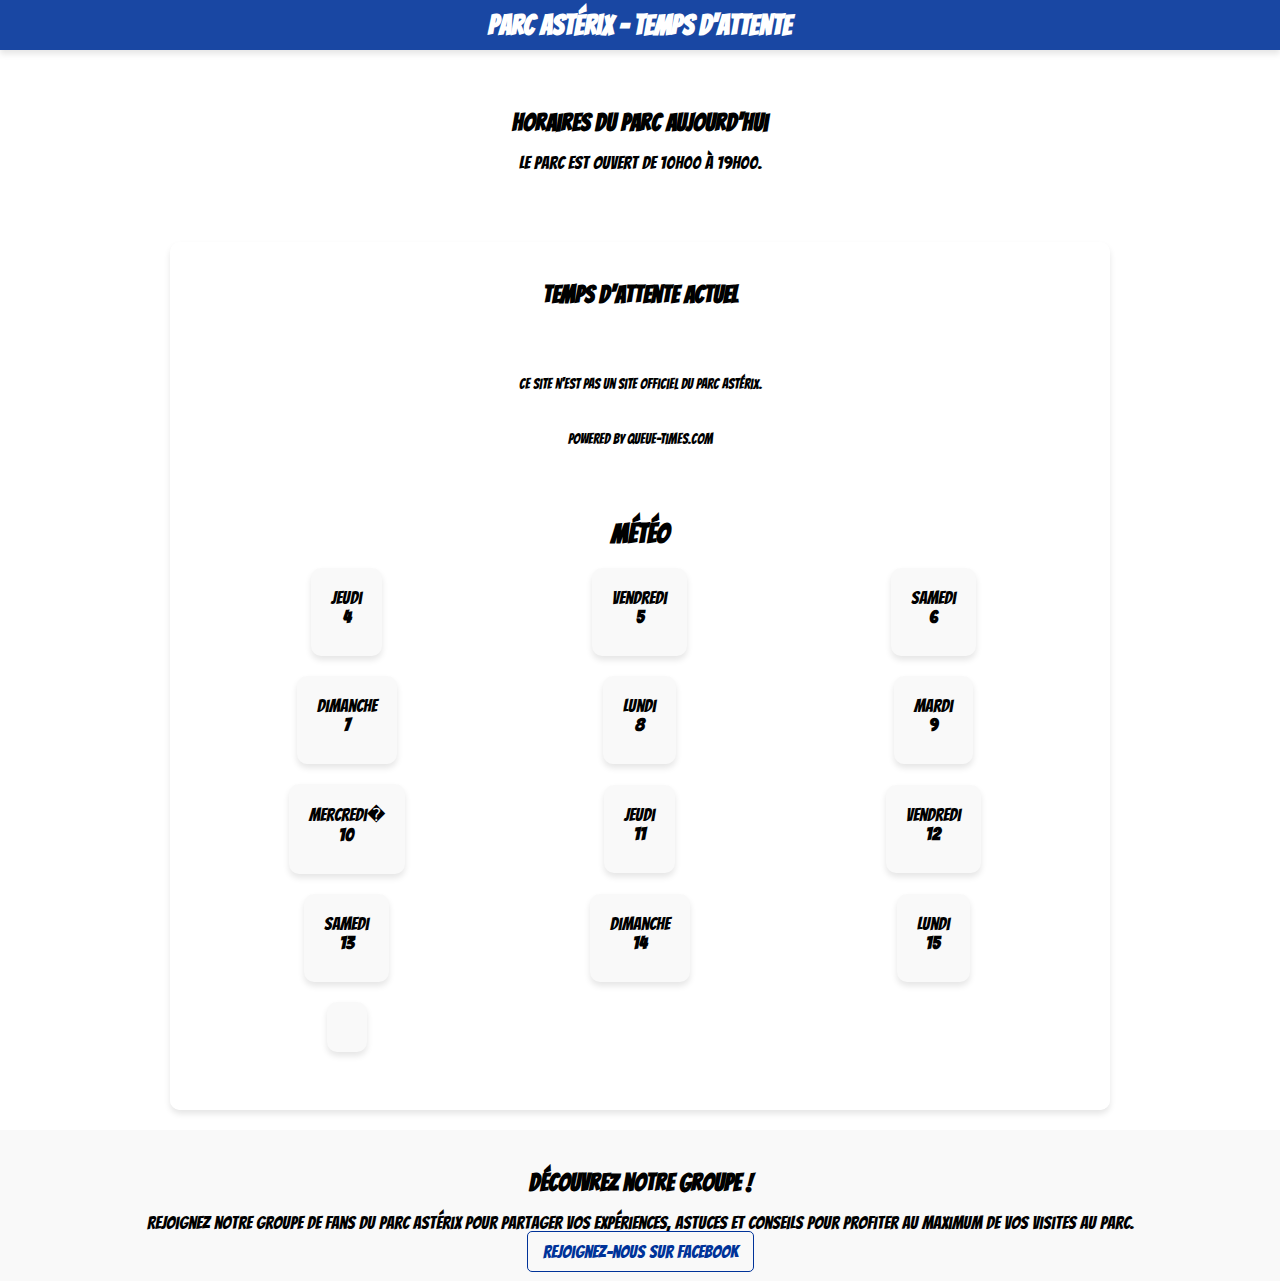
<file: index.html>
<!DOCTYPE html>
<html lang="fr">
<head>
    <meta charset="UTF-8">
    <meta name="viewport" content="width=device-width, initial-scale=1.0">
    <title>Temps d'attente - Parc Astérix</title>
    <link href="https://fonts.googleapis.com/css?family=Bangers&display=swap" rel="stylesheet">
    <link rel="stylesheet" href="styles.css">
    <link rel="stylesheet" href="https://cdnjs.cloudflare.com/ajax/libs/animate.css/4.1.1/animate.min.css"/>
    <style>
        /* Styles pour la section météo */
        #weather-section {
            background-color: rgba(255, 255, 255, 0.8);
            padding: 20px;
            text-align: center;
            margin-top: 20px;
            border-radius: 5px;
            font-size: 18px;
        }
/* Styles pour la liste des dates */
.date-list {
    display: grid;
    grid-template-columns: repeat(auto-fill, minmax(250px, 1fr));
    gap: 20px;
    justify-items: center;
    align-items: center;
    list-style-type: none;
    padding: 0;
}

.date-item {
    display: flex;
    flex-direction: column;
    align-items: center;
    background-color: #f9f9f9;
    border-radius: 10px;
    padding: 20px;
    box-shadow: 0 4px 6px rgba(0, 0, 0, 0.1);
    transition: all 0.3s;
}

.date-item:hover {
    transform: translateY(-5px);
    box-shadow: 0 6px 8px rgba(0, 0, 0, 0.1);
}

.date-text {
    font-size: 18px;
    font-weight: bold;
    margin-bottom: 10px;
}

    </style>
</head>
<body>
    <nav>
        <h1>Parc Astérix - Temps d'attente</h1>
    </nav>
    <section id="park-hours">
        <h2>Horaires du parc aujourd'hui</h2>
        <p>Le parc est ouvert de 10h00 à 19h00.</p>
    </section>
    <main>
        <h2 class="animate__animated animate__fadeIn">Temps d'attente actuel</h2>
        <div id="ride-list"></div>
        <div id="featured-ride"></div>
        <div id="non-official">
            Ce site n'est pas un site officiel du Parc Astérix.
        </div>
        <div id="non-official">
           Powered by Queue-Times.com
        </div>
        <section id="weather-section">
            <h2>Météo</h2>
            <div id="meteo"></div>
        </section>
    </main>
    <section id="promo-group">
        <h2>Découvrez notre groupe !</h2>
        <p>
            Rejoignez notre groupe de fans du Parc Astérix pour partager vos expériences, astuces et conseils pour profiter au maximum de vos visites au parc.
        </p>
        <a href="https://www.facebook.com/groups/1848062325233643/" target="_blank" rel="noopener noreferrer">Rejoignez-nous sur Facebook</a>
    </section>
    <script>
        // Ajoutez votre code JavaScript ici pour charger le contenu de la météo
fetch('internetasterix.htm')
    .then(response => response.text())
    .then(data => {
        const parser = new DOMParser();
        const parsedData = parser.parseFromString(data, 'text/html');
        
        const daysOfWeek = parsedData.querySelectorAll('td:nth-child(2)');
        const dates = parsedData.querySelectorAll('td:nth-child(3)');
        const backgrounds = parsedData.querySelectorAll('td:nth-child(6)');

        const dateList = document.createElement('ul');
        dateList.className = 'date-list';

        daysOfWeek.forEach((day, index) => {
            const dateItem = document.createElement('li');
            dateItem.className = 'date-item';

            const dayText = document.createElement('span');
            dayText.className = 'day-text';
            dayText.innerText = day.innerText;

            const dateText = document.createElement('span');
            dateText.className = 'date-text';
            dateText.innerText = dates[index].innerText;

            const backgroundColor = backgrounds[index].style.background;
            dateText.style.backgroundColor = backgroundColor;

            // Appliquer la couleur de fond aux cases de date
            dateItem.style.backgroundColor = backgroundColor;

            dateItem.appendChild(dayText);
            dateItem.appendChild(dateText);
            dateList.appendChild(dateItem);
        });

        document.getElementById('meteo').appendChild(dateList);
    })
    .catch(error => {
        console.error('Erreur lors du chargement de la météo:', error);
    });
   </script>
    <script src="scripts.js"></script>
</body>
</html>
</file>
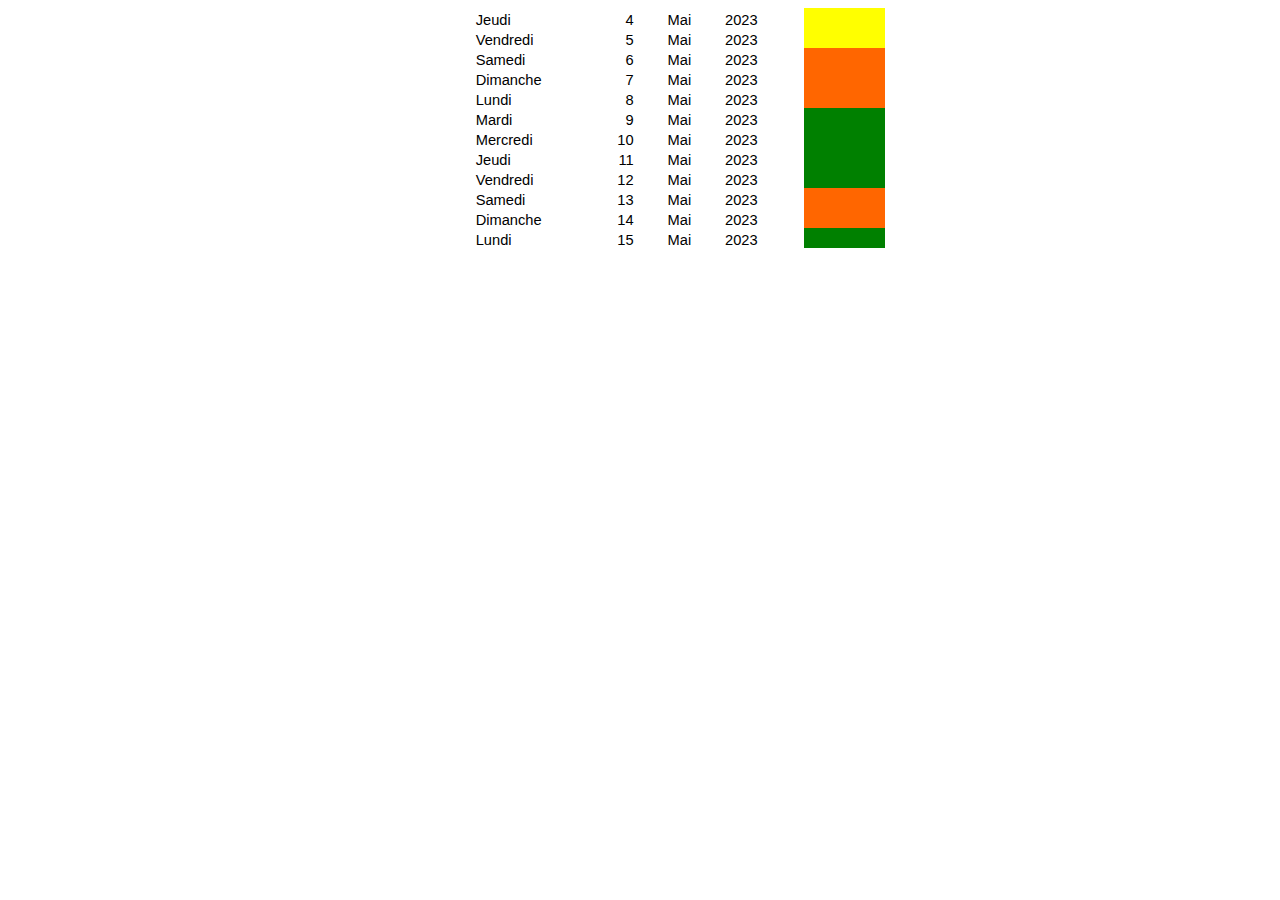
<file: internetasterix.htm>
<html xmlns:o="urn:schemas-microsoft-com:office:office"
xmlns:x="urn:schemas-microsoft-com:office:excel"
xmlns="http://www.w3.org/TR/REC-html40">

<head>
<meta http-equiv=Content-Type content="text/html; charset=windows-1252">
<meta name=ProgId content=Excel.Sheet>
<meta name=Generator content="Microsoft Excel 15">
<link rel=File-List href="internetasterix_fichiers/filelist.xml">
<style id="disney19_16295_Styles">
<!--table
	{mso-displayed-decimal-separator:"\,";
	mso-displayed-thousand-separator:" ";}
.xl1512809
	{padding-top:1px;
	padding-right:1px;
	padding-left:1px;
	mso-ignore:padding;
	color:black;
	font-size:11.0pt;
	font-weight:400;
	font-style:normal;
	text-decoration:none;
	font-family:Calibri, sans-serif;
	mso-font-charset:0;
	mso-number-format:General;
	text-align:general;
	vertical-align:bottom;
	mso-background-source:auto;
	mso-pattern:auto;
	white-space:nowrap;}
.xl6512809
	{padding-top:1px;
	padding-right:1px;
	padding-left:1px;
	mso-ignore:padding;
	color:black;
	font-size:11.0pt;
	font-weight:400;
	font-style:normal;
	text-decoration:none;
	font-family:Calibri, sans-serif;
	mso-font-charset:0;
	mso-number-format:General;
	text-align:center;
	vertical-align:bottom;
	mso-background-source:auto;
	mso-pattern:auto;
	white-space:nowrap;}
.xl6612809
	{padding-top:1px;
	padding-right:1px;
	padding-left:1px;
	mso-ignore:padding;
	color:black;
	font-size:11.0pt;
	font-weight:400;
	font-style:normal;
	text-decoration:none;
	font-family:Calibri, sans-serif;
	mso-font-charset:0;
	mso-number-format:General;
	text-align:general;
	vertical-align:bottom;
	background:green;
	mso-pattern:black none;
	white-space:nowrap;}
.xl6712809
	{padding-top:1px;
	padding-right:1px;
	padding-left:1px;
	mso-ignore:padding;
	color:black;
	font-size:11.0pt;
	font-weight:400;
	font-style:normal;
	text-decoration:none;
	font-family:Calibri, sans-serif;
	mso-font-charset:0;
	mso-number-format:General;
	text-align:general;
	vertical-align:bottom;
	background:yellow;
	mso-pattern:black none;
	white-space:nowrap;}
.xl6812809
	{padding-top:1px;
	padding-right:1px;
	padding-left:1px;
	mso-ignore:padding;
	color:black;
	font-size:11.0pt;
	font-weight:400;
	font-style:normal;
	text-decoration:none;
	font-family:Calibri, sans-serif;
	mso-font-charset:0;
	mso-number-format:General;
	text-align:left;
	vertical-align:bottom;
	mso-background-source:auto;
	mso-pattern:auto;
	white-space:nowrap;}
.xl6912809
	{padding-top:1px;
	padding-right:1px;
	padding-left:1px;
	mso-ignore:padding;
	color:black;
	font-size:11.0pt;
	font-weight:400;
	font-style:normal;
	text-decoration:none;
	font-family:Calibri, sans-serif;
	mso-font-charset:0;
	mso-number-format:General;
	text-align:general;
	vertical-align:bottom;
	background:#FF6600;
	mso-pattern:black none;
	white-space:nowrap;}
-->
</style>
</head>

<body>
<!--[if !excel]>&nbsp;&nbsp;<![endif]-->
<!--Les informations suivantes ont �t� g�n�r�es par l�Assistant Publier en tant
que page web de Microsoft Excel.-->
<!--SI vous republiez le m�me �l�ment � partir d'Excel, toutes les informations
entre les balises DIV seront remplac�es.-->
<!----------------------------->
<!--D�BUT DE LA SORTIE � PARTIR DE L'ASSISTANT PUBLIER EN TANT QUE PAGE WEB
D'EXCEL -->
<!----------------------------->

<div id="disney19_16295" align=center x:publishsource="Excel">

<table border=0 cellpadding=0 cellspacing=0 width=490 style='border-collapse:
 collapse;table-layout:fixed;width:368pt'>
 <col width=80 span=3 style='width:60pt'>
 <col class=xl6512809 width=89 style='mso-width-source:userset;mso-width-alt:
 3254;width:67pt'>
 <col class=xl6812809 width=80 style='width:60pt'>
 <col width=81 style='mso-width-source:userset;mso-width-alt:2962;width:61pt'>
 <tr height=20 style='height:15.0pt'>
  <td height=20 class=xl1512809 width=80 style='height:15.0pt;width:60pt'></td>
  <td class=xl1512809 width=80 style='width:60pt'>Jeudi</td>
  <td class=xl1512809 align=right width=80 style='width:60pt'>4</td>
  <td class=xl6512809 width=89 style='width:67pt'>Mai</td>
  <td class=xl6812809 width=80 style='width:60pt'>2023</td>
  <td class=xl6712809 width=81 style='width:61pt'>&nbsp;</td>
 </tr>
 <tr height=20 style='height:15.0pt'>
  <td height=20 class=xl1512809 style='height:15.0pt'></td>
  <td class=xl1512809>Vendredi</td>
  <td class=xl1512809 align=right>5</td>
  <td class=xl6512809>Mai</td>
  <td class=xl6812809>2023</td>
  <td class=xl6712809>&nbsp;</td>
 </tr>
 <tr height=20 style='height:15.0pt'>
  <td height=20 class=xl1512809 style='height:15.0pt'></td>
  <td class=xl1512809>Samedi</td>
  <td class=xl1512809 align=right>6</td>
  <td class=xl6512809>Mai</td>
  <td class=xl6812809>2023</td>
  <td class=xl6912809>&nbsp;</td>
 </tr>
 <tr height=20 style='height:15.0pt'>
  <td height=20 class=xl1512809 style='height:15.0pt'></td>
  <td class=xl1512809>Dimanche</td>
  <td class=xl1512809 align=right>7</td>
  <td class=xl6512809>Mai</td>
  <td class=xl6812809>2023</td>
  <td class=xl6912809>&nbsp;</td>
 </tr>
 <tr height=20 style='height:15.0pt'>
  <td height=20 class=xl1512809 style='height:15.0pt'></td>
  <td class=xl1512809>Lundi</td>
  <td class=xl1512809 align=right>8</td>
  <td class=xl6512809>Mai</td>
  <td class=xl6812809>2023</td>
  <td class=xl6912809>&nbsp;</td>
 </tr>
 <tr height=20 style='height:15.0pt'>
  <td height=20 class=xl1512809 style='height:15.0pt'></td>
  <td class=xl1512809>Mardi</td>
  <td class=xl1512809 align=right>9</td>
  <td class=xl6512809>Mai</td>
  <td class=xl6812809>2023</td>
  <td class=xl6612809>&nbsp;</td>
 </tr>
 <tr height=20 style='height:15.0pt'>
  <td height=20 class=xl1512809 style='height:15.0pt'></td>
  <td class=xl1512809>Mercredi<span style='mso-spacerun:yes'>�</span></td>
  <td class=xl1512809 align=right>10</td>
  <td class=xl6512809>Mai</td>
  <td class=xl6812809>2023</td>
  <td class=xl6612809>&nbsp;</td>
 </tr>
 <tr height=20 style='height:15.0pt'>
  <td height=20 class=xl1512809 style='height:15.0pt'></td>
  <td class=xl1512809>Jeudi</td>
  <td class=xl1512809 align=right>11</td>
  <td class=xl6512809>Mai</td>
  <td class=xl6812809>2023</td>
  <td class=xl6612809>&nbsp;</td>
 </tr>
 <tr height=20 style='height:15.0pt'>
  <td height=20 class=xl1512809 style='height:15.0pt'></td>
  <td class=xl1512809>Vendredi</td>
  <td class=xl1512809 align=right>12</td>
  <td class=xl6512809>Mai</td>
  <td class=xl6812809>2023</td>
  <td class=xl6612809>&nbsp;</td>
 </tr>
 <tr height=20 style='height:15.0pt'>
  <td height=20 class=xl1512809 style='height:15.0pt'></td>
  <td class=xl1512809>Samedi</td>
  <td class=xl1512809 align=right>13</td>
  <td class=xl6512809>Mai</td>
  <td class=xl6812809>2023</td>
  <td class=xl6912809>&nbsp;</td>
 </tr>
 <tr height=20 style='height:15.0pt'>
  <td height=20 class=xl1512809 style='height:15.0pt'></td>
  <td class=xl1512809>Dimanche</td>
  <td class=xl1512809 align=right>14</td>
  <td class=xl6512809>Mai</td>
  <td class=xl6812809>2023</td>
  <td class=xl6912809>&nbsp;</td>
 </tr>
 <tr height=20 style='height:15.0pt'>
  <td height=20 class=xl1512809 style='height:15.0pt'></td>
  <td class=xl1512809>Lundi</td>
  <td class=xl1512809 align=right>15</td>
  <td class=xl6512809>Mai</td>
  <td class=xl6812809>2023</td>
  <td class=xl6612809>&nbsp;</td>
 </tr>
 <![if supportMisalignedColumns]>
 <tr height=0 style='display:none'>
  <td width=80 style='width:60pt'></td>
  <td width=80 style='width:60pt'></td>
  <td width=80 style='width:60pt'></td>
  <td width=89 style='width:67pt'></td>
  <td width=80 style='width:60pt'></td>
  <td width=81 style='width:61pt'></td>
 </tr>
 <![endif]>
</table>

</div>


<!----------------------------->
<!--FIN DE LA SORTIE � PARTIR DE L'ASSISTANT PUBLIER EN TANT QUE PAGE WEB
D'EXCEL-->
<!----------------------------->
</body>

</html>
</file>
<file: styles.css>
/* Styles généraux */
body {
    margin: 0;
    font-family: Arial, sans-serif;
    background-image: url('https://androland.com/images/Featured_Articles/FrontPABoucliers.jpg');
    background-position: center;
    background-repeat: no-repeat;
    background-size: cover;
    background-attachment: fixed;
}
body {
    font-family: 'Bangers', cursive;
    margin: 0;
    background-position: center;
    background-repeat: no-repeat;
    background-size: cover;
    background-attachment: fixed;
}
/* Styles pour la barre de navigation */
nav {
    display: flex;
    justify-content: center;
    align-items: center;
    padding: 10px;
    background-color: rgba(0, 51, 153, 0.9);
    color: white;
    box-shadow: 0 4px 6px rgba(0, 0, 0, 0.1);
}

nav h1 {
    font-size: 28px;
    margin: 0;
}

/* Styles pour le contenu principal de la page */
main {
 	margin-top: 40px;
    margin: 0 auto;
    max-width: 900px;
    padding: 20px;
    background-color: rgba(255, 255, 255, 0.9);
    border-radius: 10px;
    box-shadow: 0 4px 6px rgba(0, 0, 0, 0.1);
}

h2 {
    text-align: center;
    margin-bottom: 20px;
}

.ride-container {
    display: grid;
    grid-template-columns: repeat(auto-fill, minmax(250px, 1fr));
    gap: 20px;
    justify-items: center;
    align-items: center;
}

.ride-item {
    display: flex;
    flex-direction: column;
    align-items: center;
    background-color: #f9f9f9;
    border-radius: 10px;
    padding: 20px;
    box-shadow: 0 4px 6px rgba(0, 0, 0, 0.1);
    transition: all 0.3s;
}

.ride-item:hover {
    transform: translateY(-5px);
    box-shadow: 0 6px 8px rgba(0, 0, 0, 0.1);
}

.ride-name {
    font-size: 18px;
    font-weight: bold;
    margin-bottom: 10px;
}

.wait-time {
    font-size: 16px;
    padding: 10px;
    border-radius: 50%;
    color: white;
    width: 80px;
    height: 80px;
    display: flex;
    justify-content: center;
    align-items: center;
}

/* Styles pour les animations */
@keyframes pulse {
    0% {
        transform: scale(1);
        box-shadow: 0 0 0 0 rgba(255, 255, 255, 0.7);
    }
    70% {
        transform: scale(1.05);
        box-shadow: 0 0 0 10px rgba(255, 255, 255, 0);
    }
    100% {
        transform: scale(1);
        box-shadow: 0 0 0 0 rgba(255, 255, 255, 0);
    }
}

/* Styles pour la section promotionnelle */
#promo-group {
    background-color: #f9f9f9;
    padding: 20px;
    text-align: center;
    margin-top: 20px;
}

#promo-group h2 {
    font-size: 24px;
    font-family: 'Bangers', cursive;
    margin-bottom: 10px;
}

#promo-group p {
    font-size: 18px;
    margin-bottom: 10px;
}

#promo-group a {
    font-size: 18px;
    text-decoration: none;
    color: #003399;
    border: 1px solid #003399;
    padding: 10px 15px;
    border-radius: 5px;
}
 /* Styles pour la section des horaires du parc */
#park-hours {
 margin-bottom: 40px;
    background: rgba(255, 255, 255, 0.8); /* Couleur semi-transparente */
    padding: 20px;
    text-align: center;
    margin-top: 20px;
    border-radius: 5px;
}
#park-hours h2 {
    font-size: 24px;
    font-family: 'Bangers', cursive;
    margin-bottom: 10px;
}

#park-hours p {
    font-size: 18px;
    margin-bottom: 10px;
}
  
.ride-item[data-name="Toutatis"] {
    border: 3px solid #e74c3c;
    box-shadow: 0 0 5px rgba(0, 0, 0, 0.5);
}

.ride-item[data-name="Toutatis"] .ride-name {
    font-weight: bold;
}
.novelty-tag {
    font-size: 14px;
    font-weight: bold;
    color: #e74c3c;
    margin-left: 5px;
}

/* Styles pour la section "non-officiel" */
#non-official {
    background-color: rgba(255, 255, 255, 0.8);
    padding: 10px;
    text-align: center;
    margin-top: 20px;
    border-radius: 5px;
    font-size: 14px;
}
#featured-ride {
    margin-bottom: 40px; /* Ajoute un espace entre l'attraction mise en avant et les autres attractions */
    display: flex;
    justify-content: center;
    align-items: center;
}
.featured-ride-item {
    border: 3px solid #e74c3c;
    box-shadow: 0 0 5px rgba(0, 0, 0, 0.5);
    position: relative;
}

.featured-ride-item::before {
    content: "Nouveauté";
    position: absolute;
    top: -10px;
    right: -10px;
    background-color: #e74c3c;
    color: white;
    font-size: 14px;
    padding: 5px 10px;
    border-radius: 3px;
}
.ride-item[data-name="Toutatis"] .wait-time {
    animation: pulse 1.5s infinite;
}
.always-pulse {
    animation: pulse 1.5s infinite;
}
</file>
